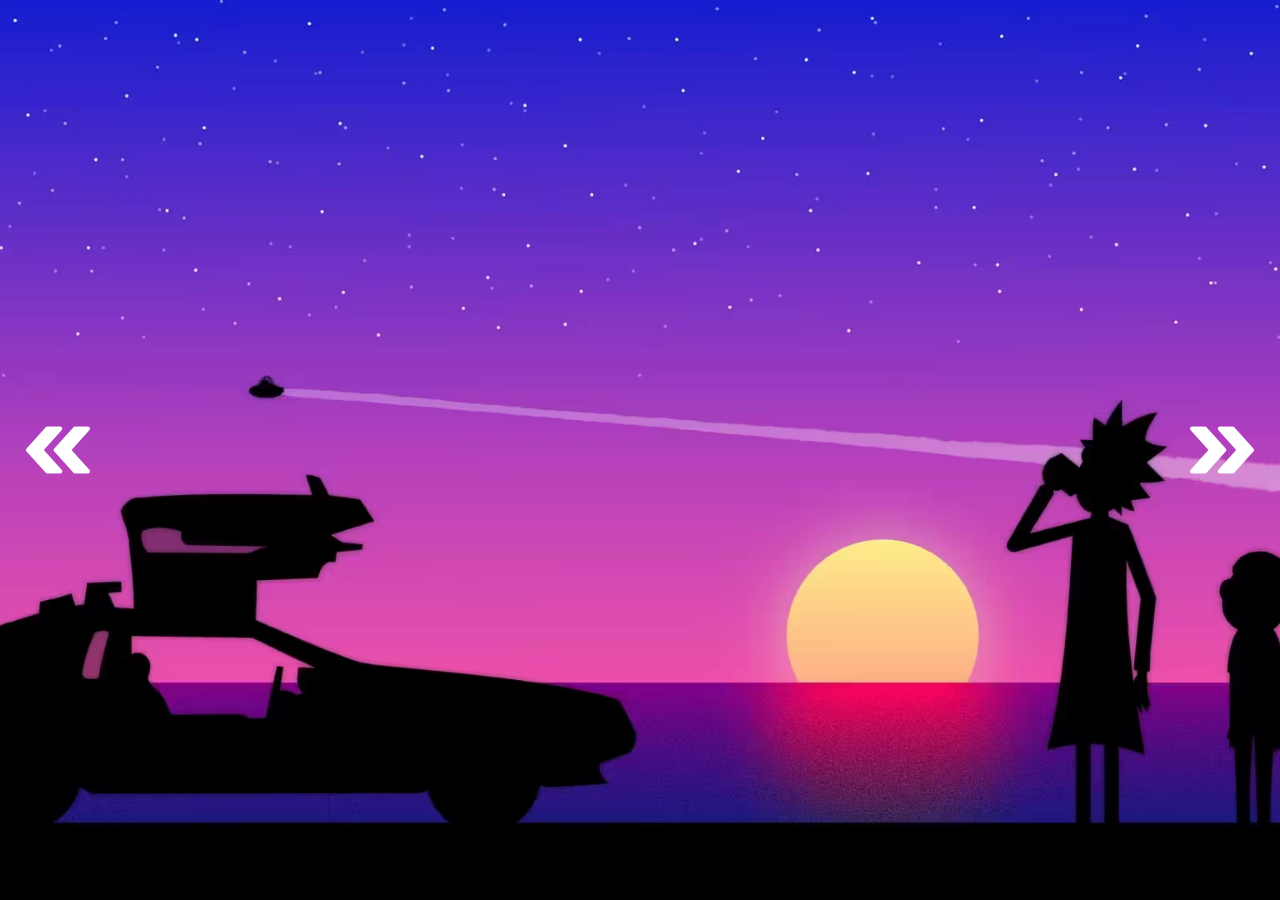
<file: index.html>
<!DOCTYPE html>
<html lang="en">
<head>
  <meta charset="UTF-8">
  <meta name="viewport" content="width=device-width, initial-scale=1.0">
  <title>RICK Y MORTY</title>
  <meta name="google" content="notranslate">
  <link rel="shortcut icon" href="assets/favicon.webp" type="image/x-icon">
  <link rel="stylesheet" href="style.css">
</head>
<body>
  <section style="--bg: url(assets/img-1.avif); ">
    <a href="index7.html"></a>
    <a href="index2.html"></a>
  </section>
</body>
</html>
</file>
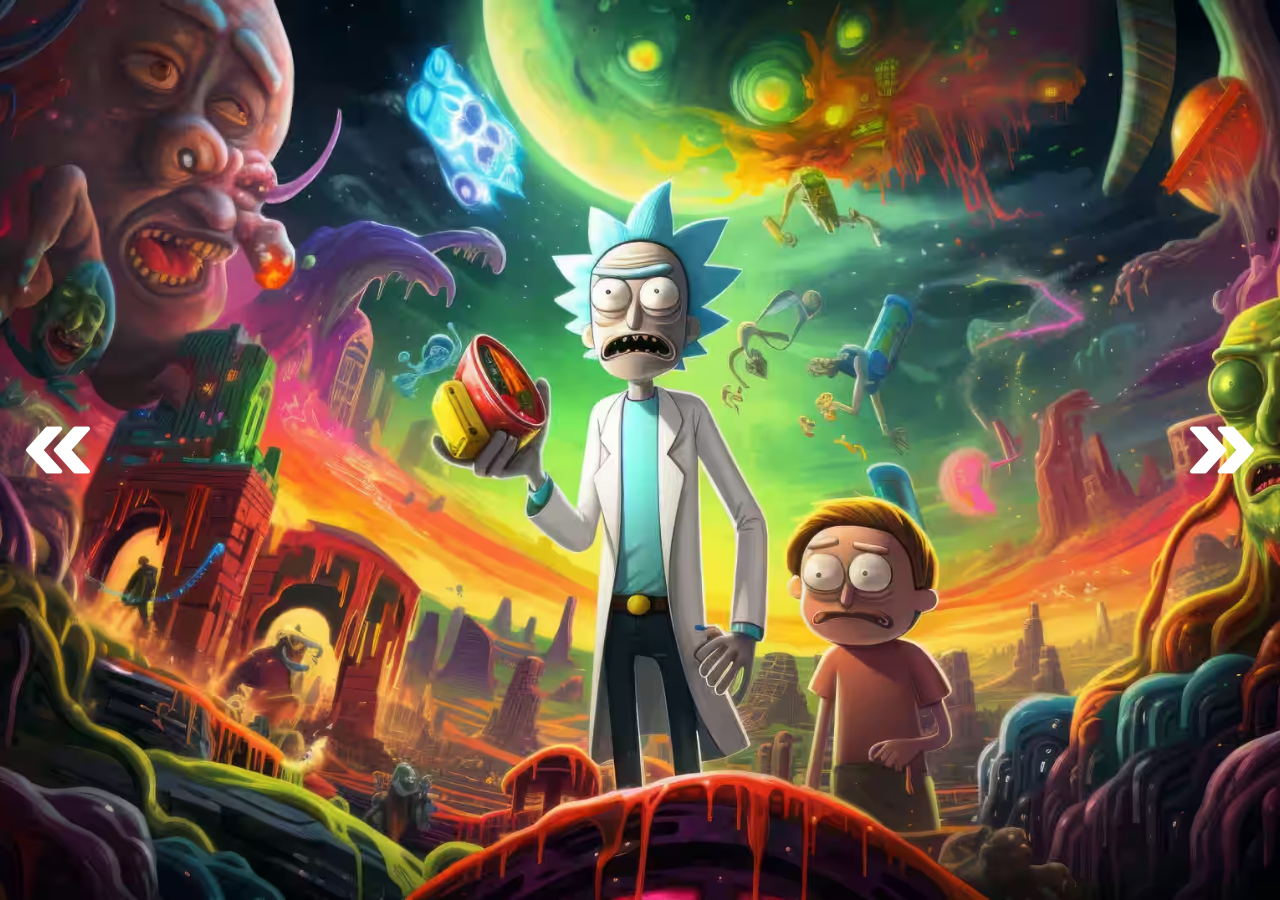
<file: index2.html>
<!DOCTYPE html>
<html lang="en">
<head>
  <meta charset="UTF-8">
  <meta name="viewport" content="width=device-width, initial-scale=1.0">
  <title>RICK Y MORTY</title>
  <meta name="google" content="notranslate">
  <link rel="shortcut icon" href="assets/favicon.webp" type="image/x-icon">
  <link rel="stylesheet" href="style.css">
</head>
<body >
  <section style="--bg: url(assets/img-2.avif); ">
    <a href="index.html"></a>
    <a href="index3.html"></a>
  </section>
</body>
</html>
</file>
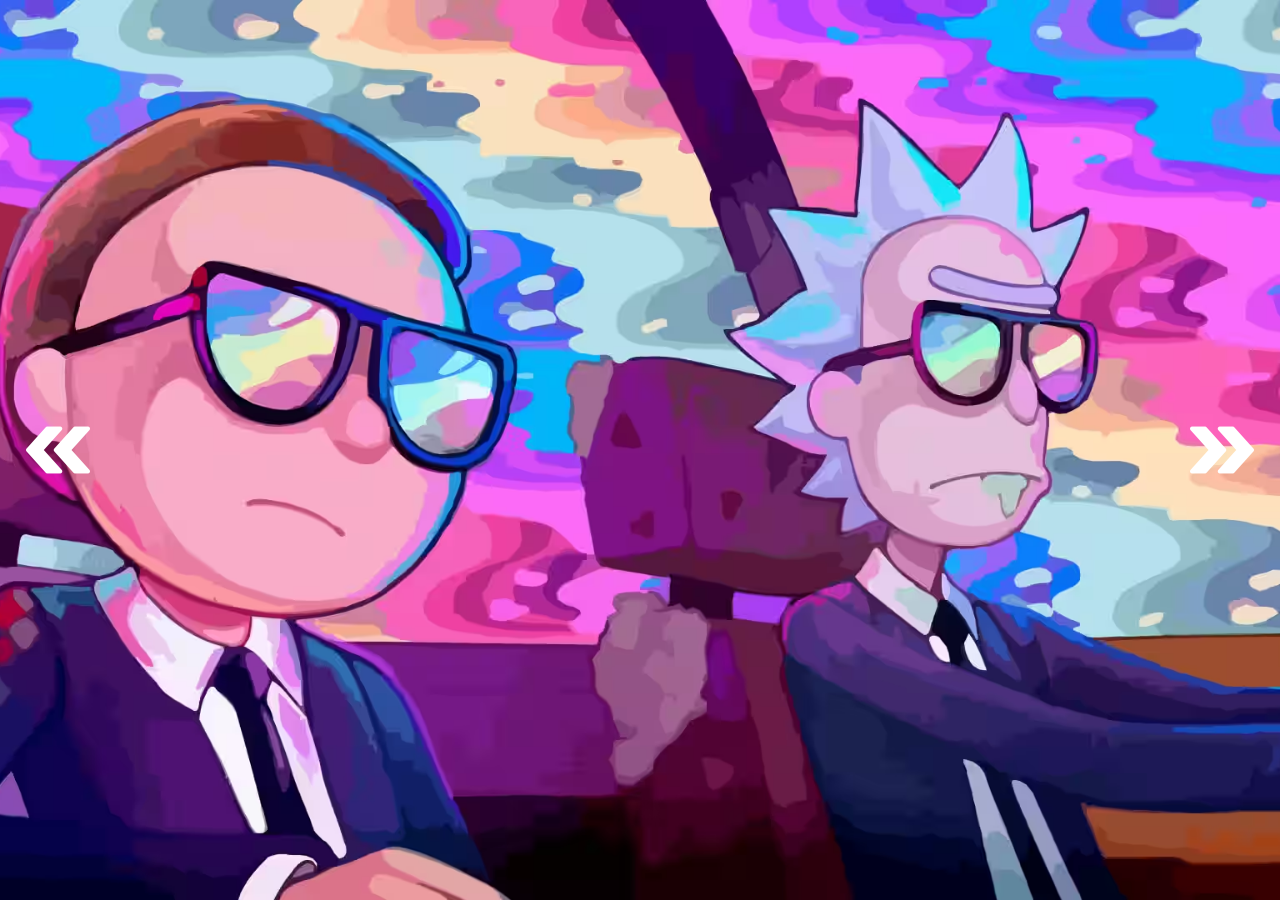
<file: index3.html>
<!DOCTYPE html>
<html lang="en">
<head>
  <meta charset="UTF-8">
  <meta name="viewport" content="width=device-width, initial-scale=1.0">
  <title>RICK Y MORTY</title>
  <meta name="google" content="notranslate">
  <link rel="shortcut icon" href="assets/favicon.webp" type="image/x-icon">
  <link rel="stylesheet" href="style.css">
</head>
<body>
  <section style="--bg: url(assets/img-3.avif)">
    <a href="index2.html"></a>
    <a href="index4.html"></a>
  </section>
</body>
</html>
</file>
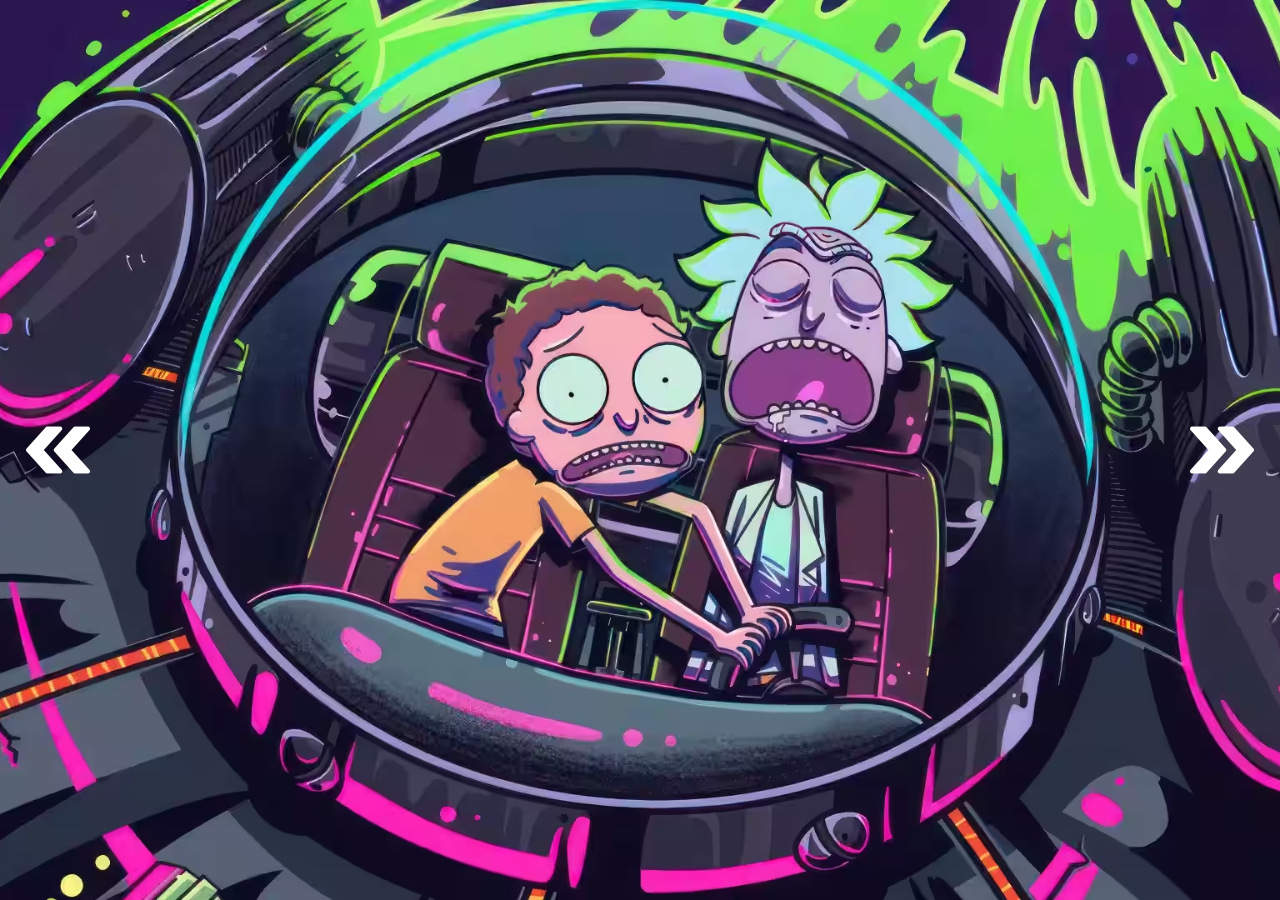
<file: index4.html>
<!DOCTYPE html>
<html lang="en">
<head>
  <meta charset="UTF-8">
  <meta name="viewport" content="width=device-width, initial-scale=1.0">
  <title>RICK Y MORTY</title>
  <meta name="google" content="notranslate">
  <link rel="shortcut icon" href="assets/favicon.webp" type="image/x-icon">
  <link rel="stylesheet" href="style.css">
</head>
<body>
  <section style="--bg: url(assets/img-4.avif)">
    <a href="index3.html"></a>
    <a href="index5.html"></a>
  </section>
</body>
</html>
</file>
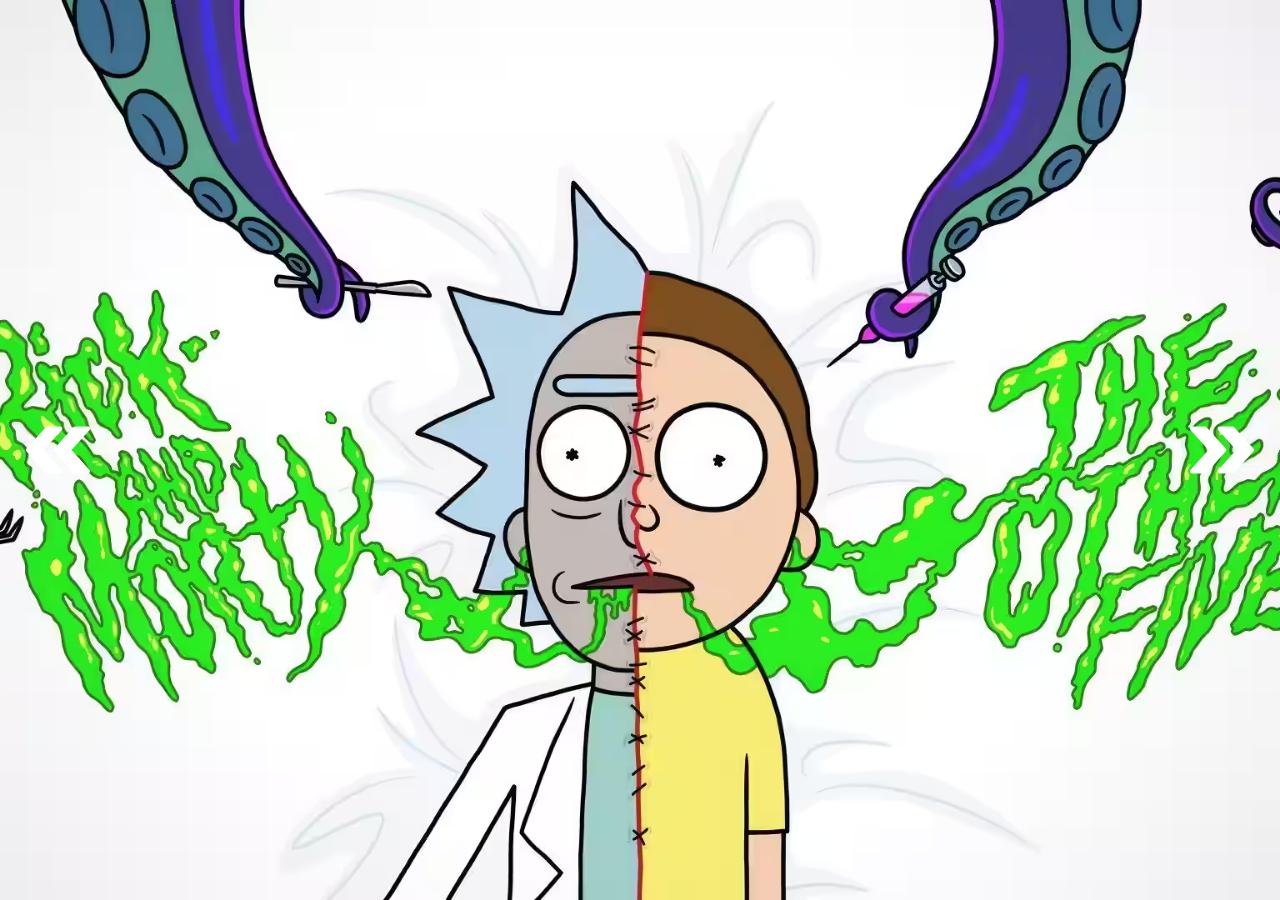
<file: index5.html>
<!DOCTYPE html>
<html lang="en">
<head>
  <meta charset="UTF-8">
  <meta name="viewport" content="width=device-width, initial-scale=1.0">
  <title>RICK Y MORTY</title>
  <meta name="google" content="notranslate">
  <link rel="shortcut icon" href="assets/favicon.webp" type="image/x-icon">
  <link rel="stylesheet" href="style.css">

</head>
<body >
  <section style="--bg: url(assets/img-5.avif)">
    <a href="index4.html"></a>
    <a href="index6.html"></a>
  </section>
</body>
</html>
</file>
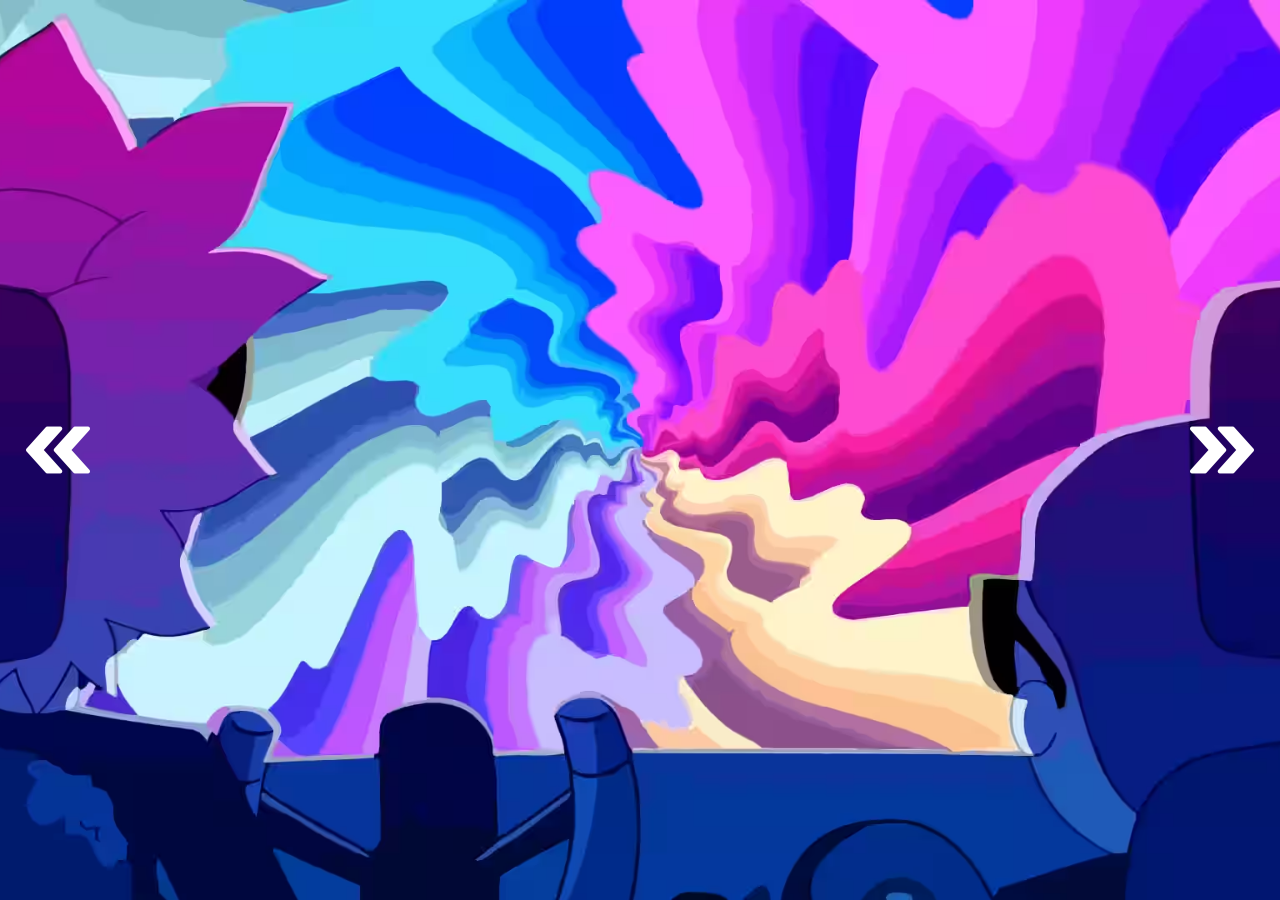
<file: index6.html>
<!DOCTYPE html>
<html lang="en">
  <head>
    <meta charset="UTF-8" />
    <meta name="viewport" content="width=device-width, initial-scale=1.0" />
    <title>RICK Y MORTY</title>
    <meta name="google" content="notranslate" />
    <link rel="shortcut icon" href="assets/favicon.webp" type="image/x-icon" />
    <link rel="stylesheet" href="style.css" />
  </head>
  <body>
    <section style="--bg: url(assets/img-6.avif)">
      <a href="index5.html"></a>
      <a href="index7.html"></a>
    </section>
  </body>
</html>
</file>
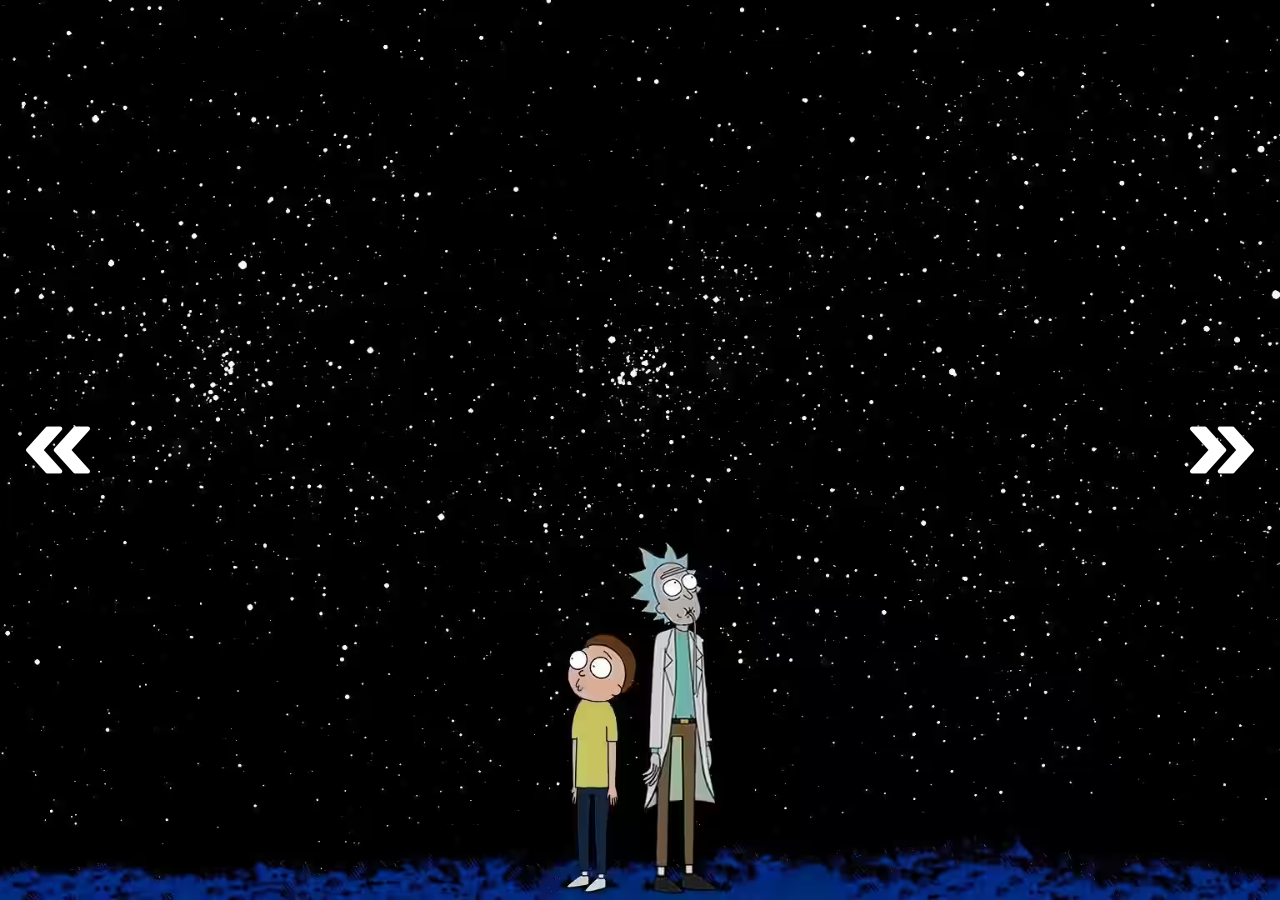
<file: index7.html>
<!DOCTYPE html>
<html lang="en">
  <head>
    <meta charset="UTF-8" />
    <meta name="viewport" content="width=device-width, initial-scale=1.0" />
    <title>RICK Y MORTY</title>
    <meta name="google" content="notranslate" />
    <link rel="shortcut icon" href="assets/favicon.webp" type="image/x-icon" />
    <link rel="stylesheet" href="style.css" />
  </head>
  <body >
    <section style="--bg: url(assets/img-7.avif)">
      <a href="index6.html"></a>
      <a href="index.html"></a>
    </section>
  </body>
</html>
</file>
<file: style.css>
*,
*::after,
*::before {
  box-sizing: border-box;
  margin: 0;
  padding: 0;
  font-family: sans-serif, system-ui, -apple-system, BlinkMacSystemFont, 'Segoe UI', Roboto, Oxygen, Ubuntu, Cantarell, 'Open Sans', 'Helvetica Neue';
  -webkit-tap-highlight-color: transparent;
}

html{
  scroll-behavior: smooth;
  scrollbar-width: thin;
}

body {
  height: 100vh;
  width: 100%;
  display: flex;
  flex-wrap: wrap;
  place-content: center;
  overflow: hidden;
}

@view-transition {
  navigation: auto;
}

section {
  background-image: var(--bg);
  background-size: cover;
  background-position: center;
  position: fixed;
  width: 100%;
  height: 100%;
  inset: 0;
  display: flex;
  view-transition-name: section;

  &::before,
  &::after {
    content: '';
    display: block;
    width: 5vmax;
    height: 5vmax;
    position: absolute;
    top: 50%;
    transform: translateY(-50%);
    pointer-events: none;
    background-image: url('assets/arrow.png');
    background-size: cover;
    background-position: center;
    background-blend-mode: multiply;
    filter: invert(1)
  }

  &::before {
    left: 2vmax;
    transform:  translateY(-50%) scaleX(-1);
  }

  &::after {
    right: 2vmax; 
  }

  a {
    width: 50%;
    height: 100%;
    display: block;
    background-color: transparent;
  }
}

::view-transition-new(section) {
  animation: fadeIn 1s ease forwards;
}

::view-transition-old(section) {
  animation: fadeIn 1s ease reverse forwards;
}


@keyframes fadeIn {
  0% {
    opacity: 0;
  }
  100% {
    opacity: 1;
  }
}
</file>
